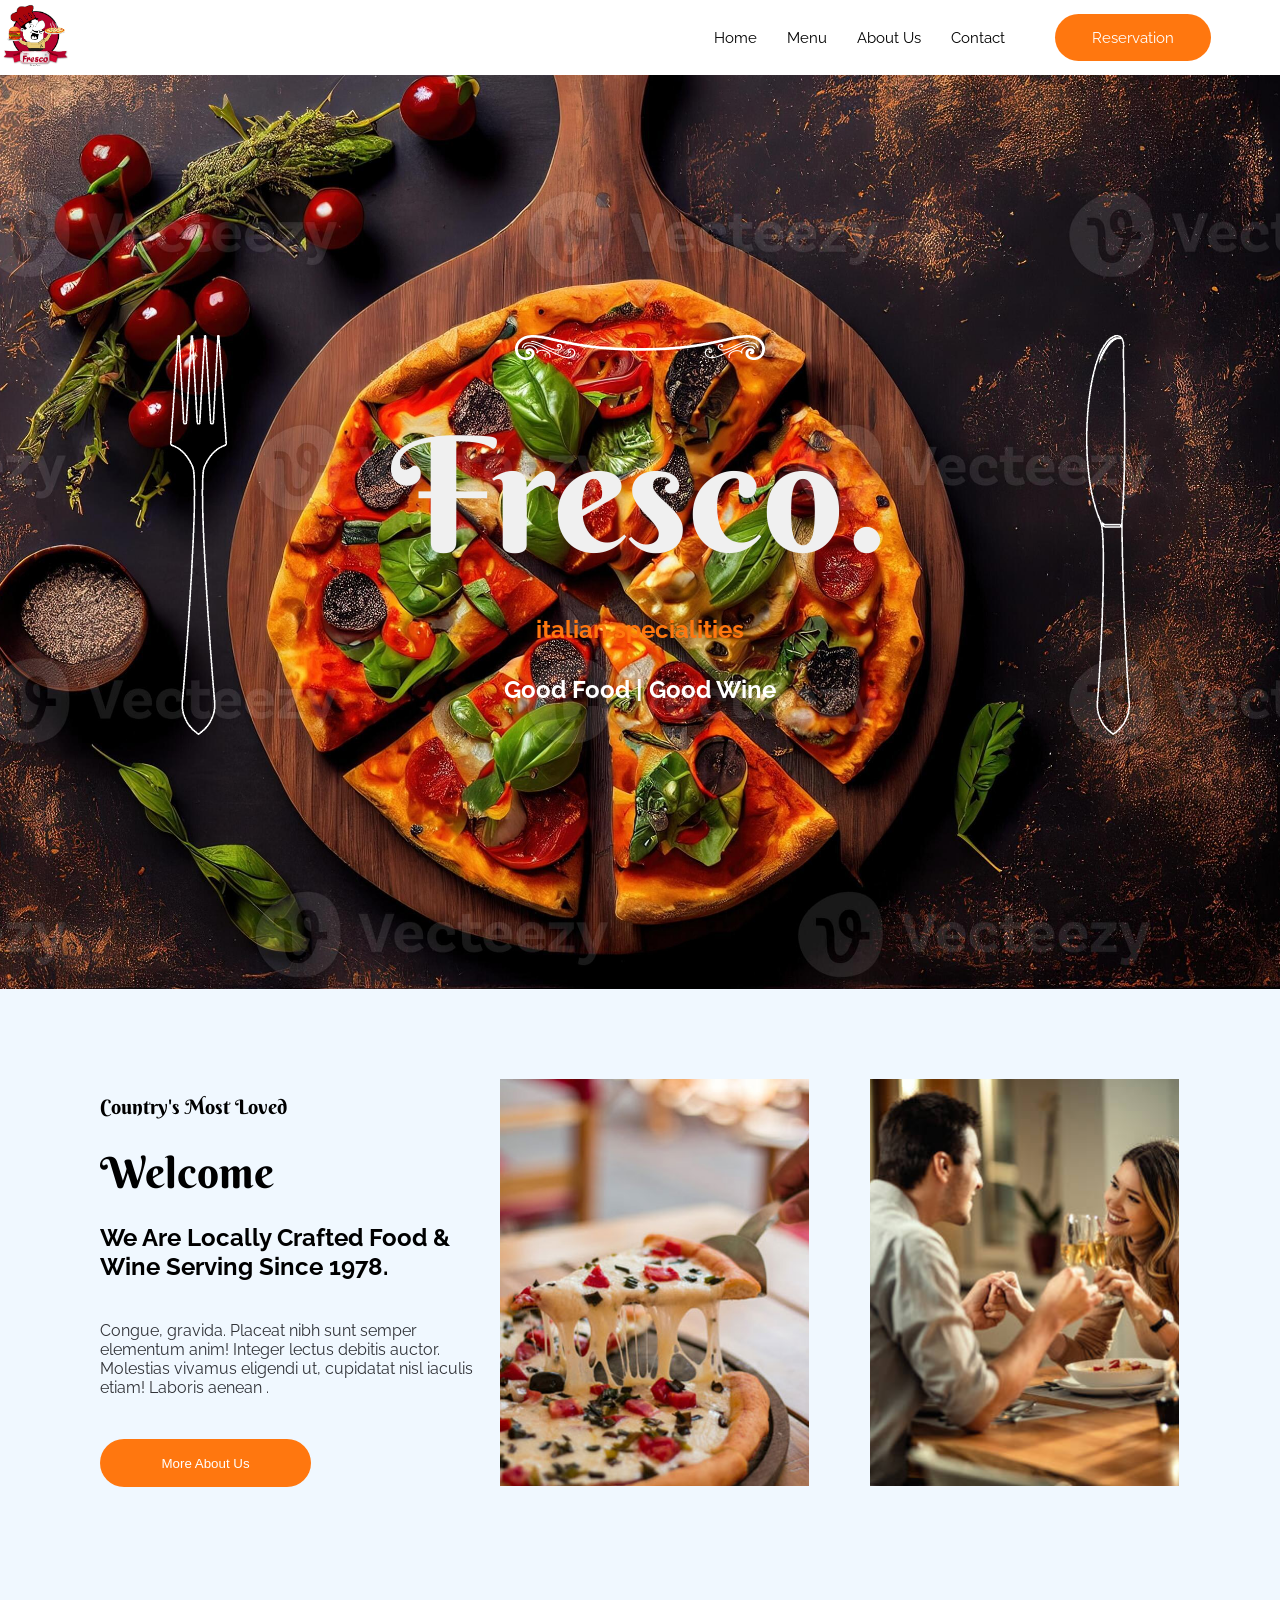
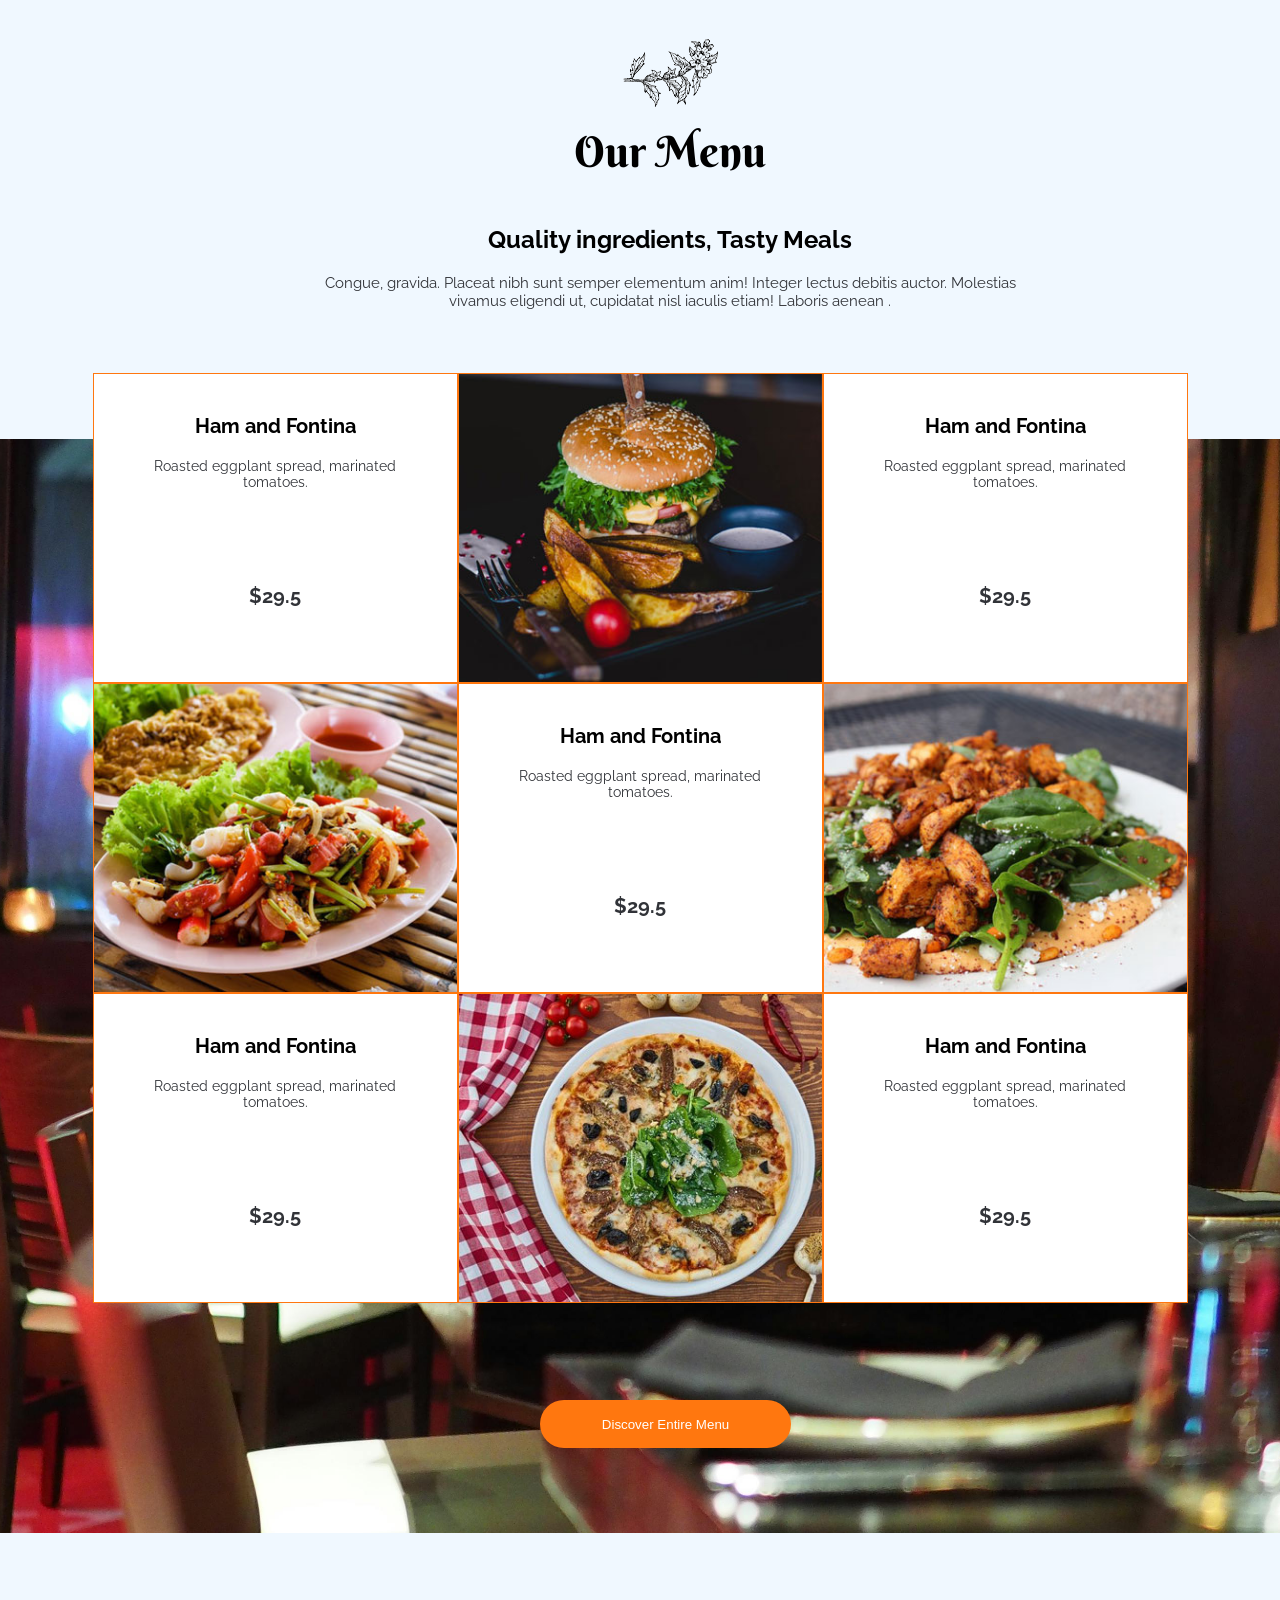
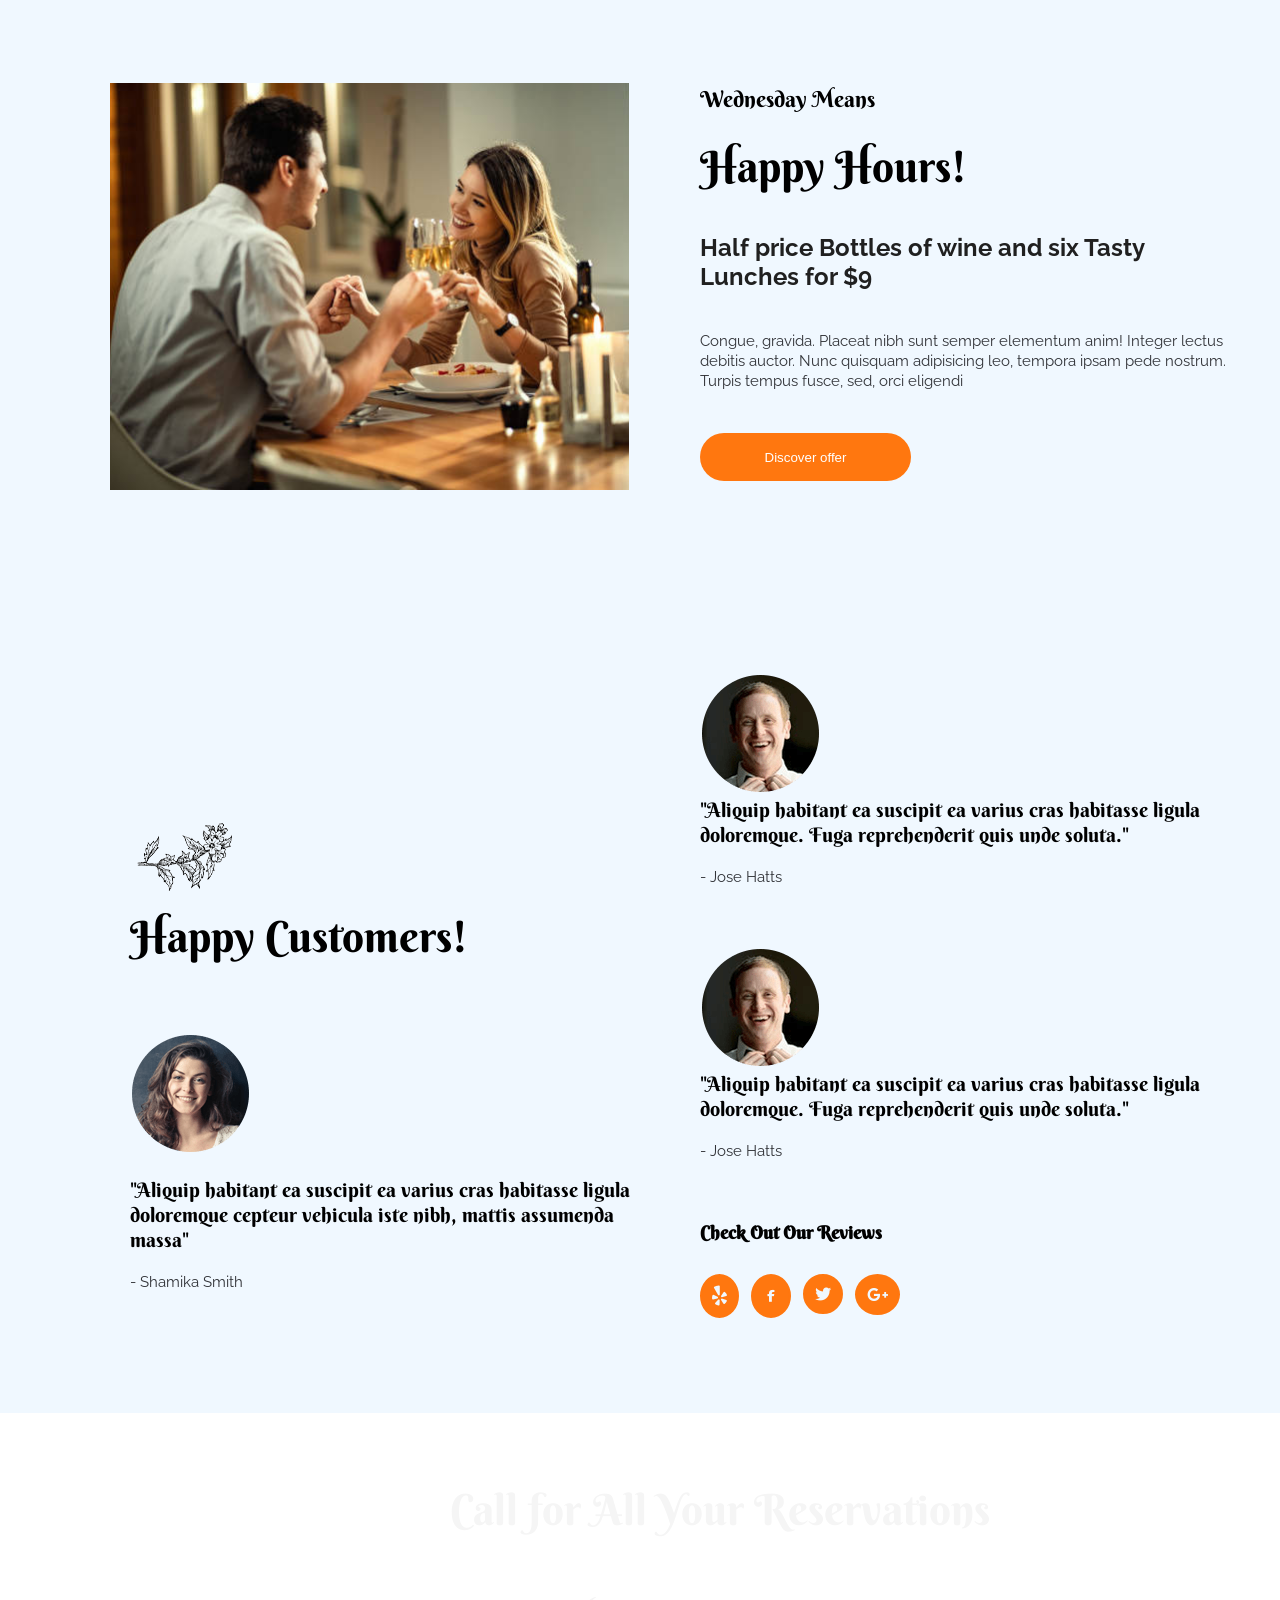
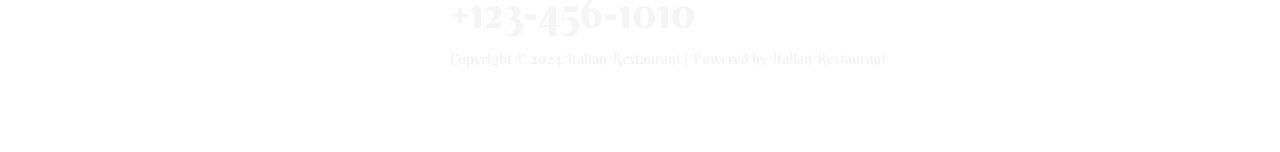
<file: index.html>
<!DOCTYPE html>
<html lang="en">
<head>
    <meta charset="UTF-8">
    <meta name="viewport" content="width=device-width, initial-scale=1.0">
    <title>Home - italian Restaurant</title>
    <link rel="icon" href="images/favcon.png">
    <link rel="stylesheet" href="project1.css">
    <link rel="preconnect" href="https://fonts.googleapis.com">
    <link rel="preconnect" href="https://fonts.gstatic.com" crossorigin>
    <link href="https://fonts.googleapis.com/css2?family=Berkshire+Swash&display=swap" rel="stylesheet">
    <link rel="preconnect" href="https://fonts.googleapis.com">
   <link href="https://fonts.googleapis.com/css2?family=Berkshire+Swash&family=Raleway:ital,wght@0,100..900;1,100..900&display=swap" rel="stylesheet">
   <link rel="stylesheet" href="https://cdnjs.cloudflare.com/ajax/libs/font-awesome/6.5.2/css/all.min.css" integrity="sha512-SnH5WK+bZxgPHs44uWIX+LLJAJ9/2PkPKZ5QiAj6Ta86w+fsb2TkcmfRyVX3pBnMFcV7oQPJkl9QevSCWr3W6A==" crossorigin="anonymous" referrerpolicy="no-referrer" />
</head>
<body class="body">
    <div class="header" >
        <div class="left-section">
            <div>
                <img class="logo-image" src="images/logo.png" alt="logo">
             </div>

        </div>

        <div class="right-section">
            <div class="links-container">
                <div>
                    <a class="Home" href="">Home</a>
                </div> 
                <div>
                    <a class="Menu"  href="">Menu</a>
                </div>
                <div>
                    <a class="About Us" href="">About Us</a>
                </div>
                <div>
                    <a class="Contact" href="">Contact</a>
                </div>
            </div>
            <div>
                <div class="button-container">
                    <a href="">
                        <button class="reservation">Reservation</button>
                    </a>
                </div>
            </div>
           
           

        </div>
       
       
        
    </div>

    <div class="on-picture">
        <div class="on-picture-left">
            <img src="images/fork.png" alt="fork">
        </div>
        <div class="on-picture-center-container">
            <div class="on-picture-center">
                <img src="images/frill-free-img.png" alt="">
            </div>
            <div class="fresco-heading-box">
                <h1 class="fresco-heading">Fresco.</h1>
            </div>
            <div class="italian-specialities-box">
                <h4 class="italian-heading"> italian specialities</h4>
            </div>
            <div>
                <div class="line-left">

                </div>
                <div class="Good-food-box">
                    <h4 class="good-food-heading">Good Food | Good Wine</h4> 
                </div>
                <div class="line-right">

                </div>
                
            </div>
        </div>
        <div class="on-picture-right">
            <img src="images/knife.png" alt="knife">
        </div>
    </div>

    <div class="about-us" >
        <div class="about-us-left">
            <div>
                <h5 class="about-us-h5" >Country's Most Loved</h5>
            </div>
            <div>
                <h2 class="about-us-h2">Welcome</h2>
            </div>
            <div>
                <h3 class="about-us-h3">We Are Locally Crafted Food & Wine Serving Since 1978.</h3>
                <p class="about-us-p">Congue, gravida. Placeat nibh sunt semper elementum anim! Integer lectus debitis auctor. Molestias vivamus eligendi ut, cupidatat nisl iaculis etiam! Laboris aenean .</p>
            </div>

            <div>
                <button class="about-us-button">More About Us </button>
            </div>
        </div>
        <div>
            <img class="pizza-slice" src="images/Pizza-slice.jpg" alt="Pizza-slice">
        </div>
        <div>
            <img class="eating-dinner" src="images/eating.jpg" alt="Two people eating dinner">
            

        </div>
    </div>
    <div class="menu">
        <div></div>
        <div class="menu-center">
            <div>
                <img class="menu-parcelli" src="images/parcelli.png" alt="parcelli">
                
            </div>
            <div>
                <h5 class="our-menu-h5">Our Menu</h5>
            </div>
            <div>
                <div>
                    <h3 class="quality-ingredients-h3">Quality ingredients, Tasty Meals</h3>
                </div>
                <div>
                    <p class="menu-p">
                        Congue, gravida. Placeat nibh sunt semper elementum anim! Integer lectus debitis auctor. Molestias vivamus eligendi ut, cupidatat nisl iaculis etiam! Laboris aenean .
                    </p>
                </div>
            </div>
           
        </div>
        <div></div>
    </div>

    <div>
        <img style="height:1300px;
                    width: 1400px;
                    z-index: 1000;
                    object-fit: cover;" src="images/center-background.jpg" alt="">
    </div>

    <div class="menu-prices">
        <div class="ham-container">
            <div>
                <h3>
                    Ham and Fontina
                </h3>
                <p>
                    Roasted eggplant spread, marinated <br>tomatoes.
                </p>
            </div>
            <div>

            </div>
            <div>
                <h4>$29.5</h4>
            </div>
            <div>

            </div>
            
        </div>
        
        <div>
            <img src="images/Menu-item-1.jpg" alt="">
        
        </div>
        
        <div class="ham-container">
            <div>
                <h3>
                    Ham and Fontina
                </h3>
                <p>
                    Roasted eggplant spread, marinated <br>tomatoes.
                </p>
            </div>
            <div>

            </div>
            <div>
                <h4>$29.5</h4>
            </div>
            <div>

            </div>

            
        </div>
        
        <div>
            <img src="images/Menu-item-2.jpg" alt="">
        
        </div>
        
        <div class="ham-container">
            <div>
                <h3>
                    Ham and Fontina
                </h3>
                <p>
                    Roasted eggplant spread, marinated <br>tomatoes.
                </p>
            </div>
            <div>

            </div>
            <div>
                <h4>$29.5</h4>
            </div>
            <div>

            </div>


           
        </div>
        
        <div>
            <img src="images/Menu-item-3.jpg" alt="">
       
        </div>
       
        <div class="ham-container">
            <div>
                <h3>
                    Ham and Fontina
                </h3>
                <p>
                    Roasted eggplant spread, marinated <br>tomatoes.
                </p>
            </div>
            <div>

            </div>
            <div>
                <h4>$29.5</h4>
            </div>
            <div>

            </div>



            
        </div>
        
        <div>
            <img src="images/Menu-item-4.jpg" alt="">
        
        </div>
        
        <div class="ham-container">
            <div>
                <h3>
                    Ham and Fontina
                </h3>
                <p>
                    Roasted eggplant spread, marinated <br>tomatoes.
                </p>
            </div>
            <div>

            </div>
            <div>
                <h4>$29.5</h4>
            </div>
            <div>

            </div>
            
        </div>
    </div>

    <div  class="menu-prices-button-container">
        <a href="">
            <button class="menu-prices-button">
                Discover Entire Menu
            </button>
        </a>
    </div>

    <div class="offers">
        <div>
            <img class="left-section-offer" src="images/eating.jpg" alt="">
        </div>
        <div class="right-section-offer">
            <div>
                <h4 class="offer-h4">Wednesday Means</h4>
            </div>
            <div>
                <h2 class="offer-h2">Happy Hours!</h2>
            </div>
            <div>
                <h3 class="offer-h3">Half price Bottles of wine and six Tasty Lunches for $9</h3>
                <p class="offer-p">Congue, gravida. Placeat nibh sunt semper elementum anim! Integer lectus debitis auctor. Nunc quisquam adipisicing leo, tempora ipsam pede nostrum. Turpis tempus fusce, sed, orci eligendi</p>
            </div>
            <div>
                <a href="">
                    <button class="offer-button">Discover offer</button>
                </a>
                
            </div>
        </div>
    </div>

    <div class="clients-reviews">
        <div class="left-section-clients-reviews">
            <div>
                <img style="margin-bottom: 15px;" src="images/parcelli.png" alt="">
                <h2 class="h2-review">Happy Customers!</h2>
            </div>
            <div>
                <div><img style="margin-bottom: 20px;" src="images/review-left.png" alt=""></div>
                <div>
                    <h5 class="h5-review">"Aliquip habitant ea suscipit ea varius cras habitasse ligula doloremque cepteur vehicula iste nibh, mattis assumenda massa"
                    </h5>
                    <p class="p-review">
                        - Shamika Smith 
                    </p>
                </div>
                

            </div>
        </div>
        <div class="right-section-clients-reviews">
            <div>
                <img src="images/review1-right.png" alt="">
                <div>
                    <h5 class="h5-right-review">"Aliquip habitant ea suscipit ea varius cras habitasse ligula doloremque. Fuga reprehenderit quis unde soluta."</h5>
                    <p class="p-right-review">- Jose Hatts</p>
                </div>
            </div>
            <div class="second-review-picture">
                <img src="images/review1-right.png" alt="">
                <div>
                    <h5 class="h5-right-review">"Aliquip habitant ea suscipit ea varius cras habitasse ligula doloremque. Fuga reprehenderit quis unde soluta."</h5>
                    <p class="p-right-review">- Jose Hatts</p>
                </div>
            </div>
            <div class="h5-below-2ndpicture">
                <h5>Check Out Our Reviews</h5>
            </div>
            <div class="reviews-icons">
                <div><a href=""><i class="fa-brands fa-yelp"></i></a></div>
                <div><a href=""><i class="fa-brands fa-facebook-f"></i></a></div>
                <div><a href=""><i class="fa-brands fa-twitter"></i></a></div>
                <div><i class="fa-brands fa-google-plus-g"></i></div>
            </div>
        </div>
    </div>

    <div class="footer">
        <div class="in-footer">
            <div>
                <h2>Call for All Your Reservations</h2>
            </div>
            <div>
                <h2>+123-456-1010</h2>
            </div>
            <div>
                <p>Copyright © 2024 Italian Restaurant | Powered by Italian Restaurant</p>
            </div>
        </div>
       
    </div>






  







  

    


    
</body>
</html>
</file>
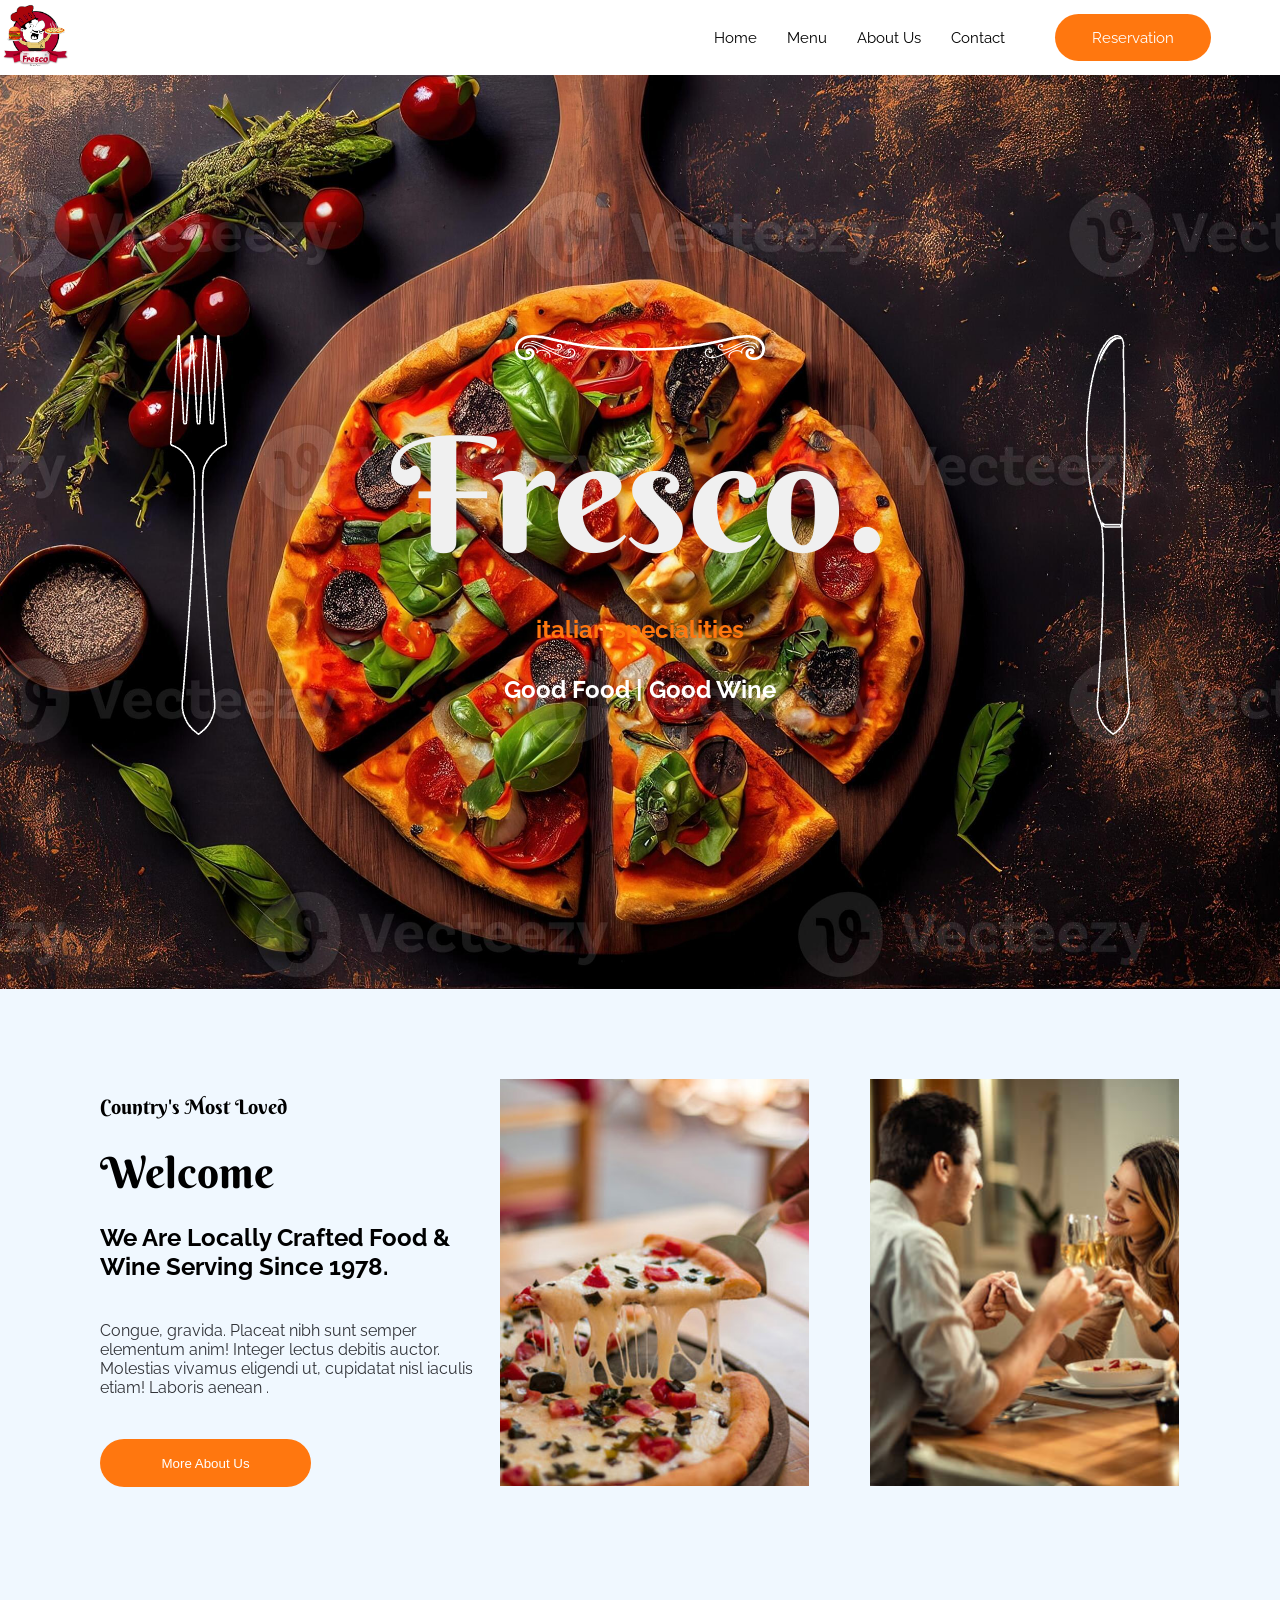
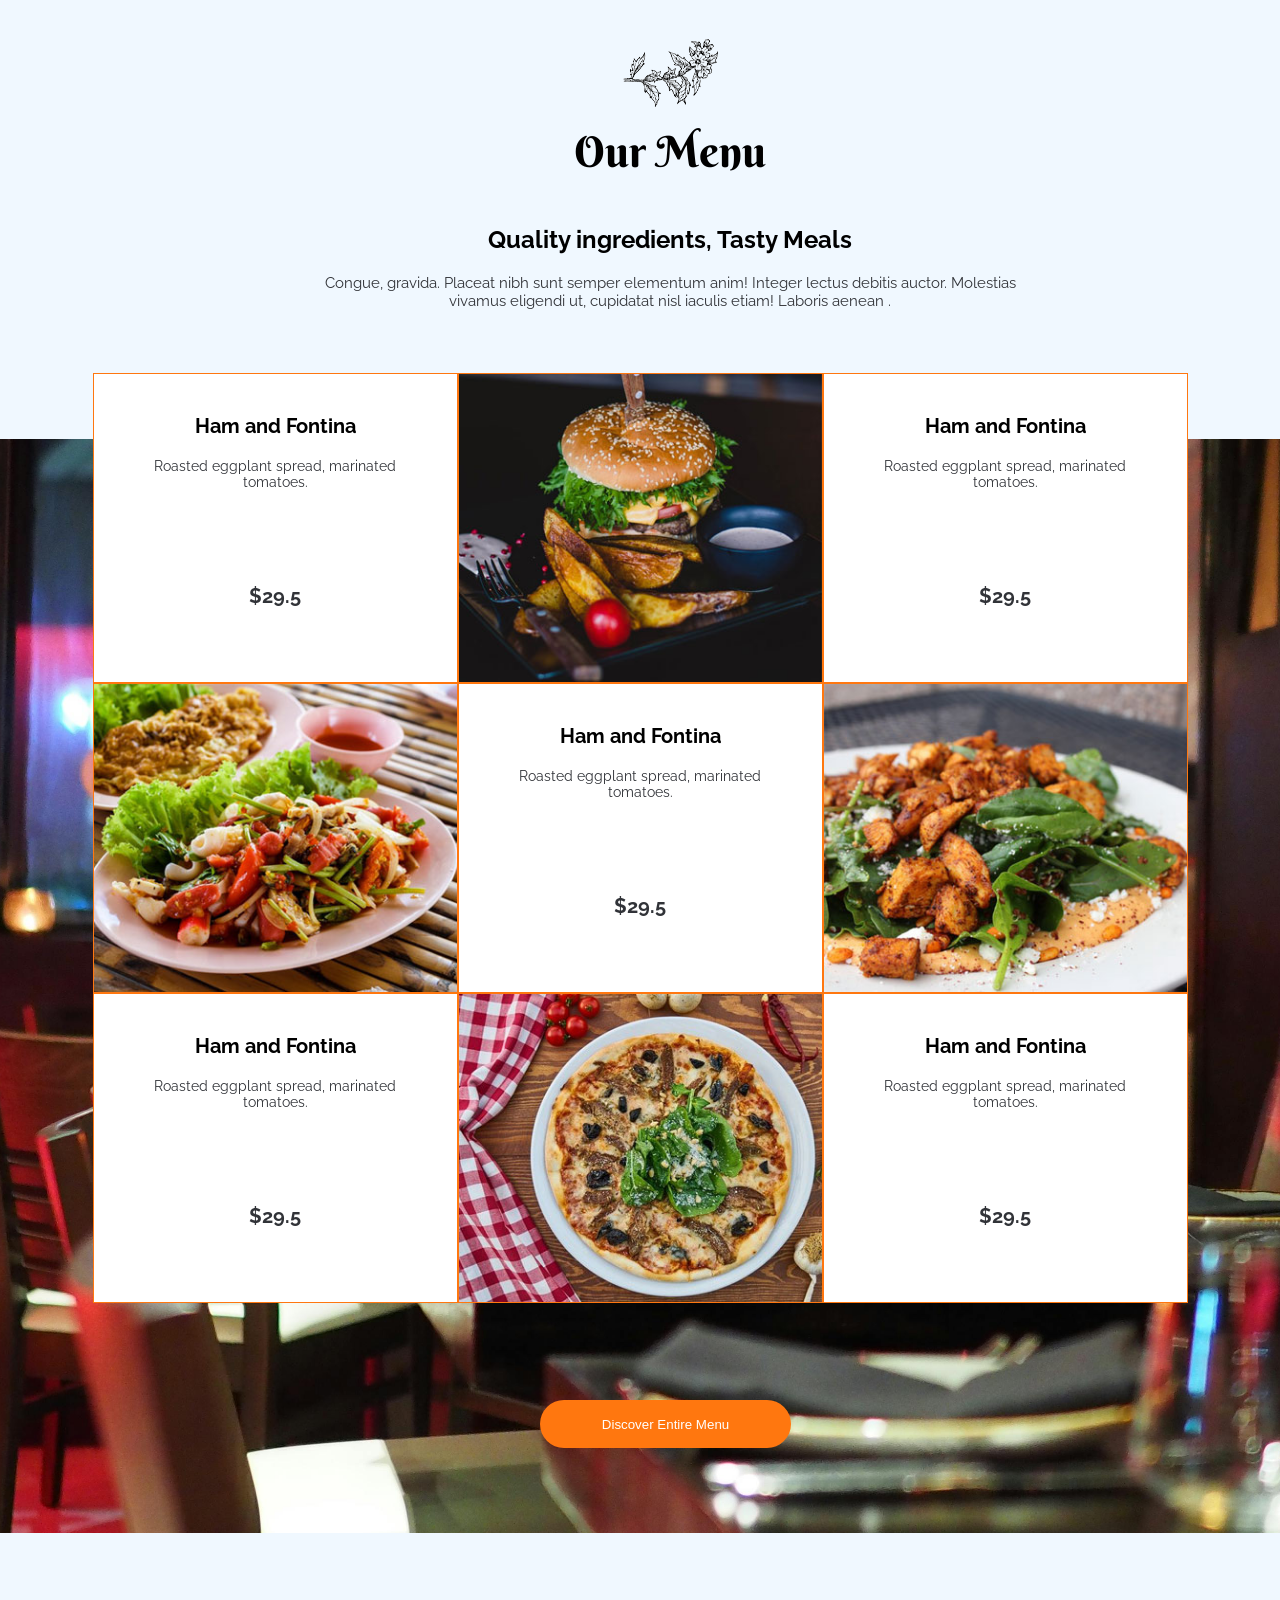
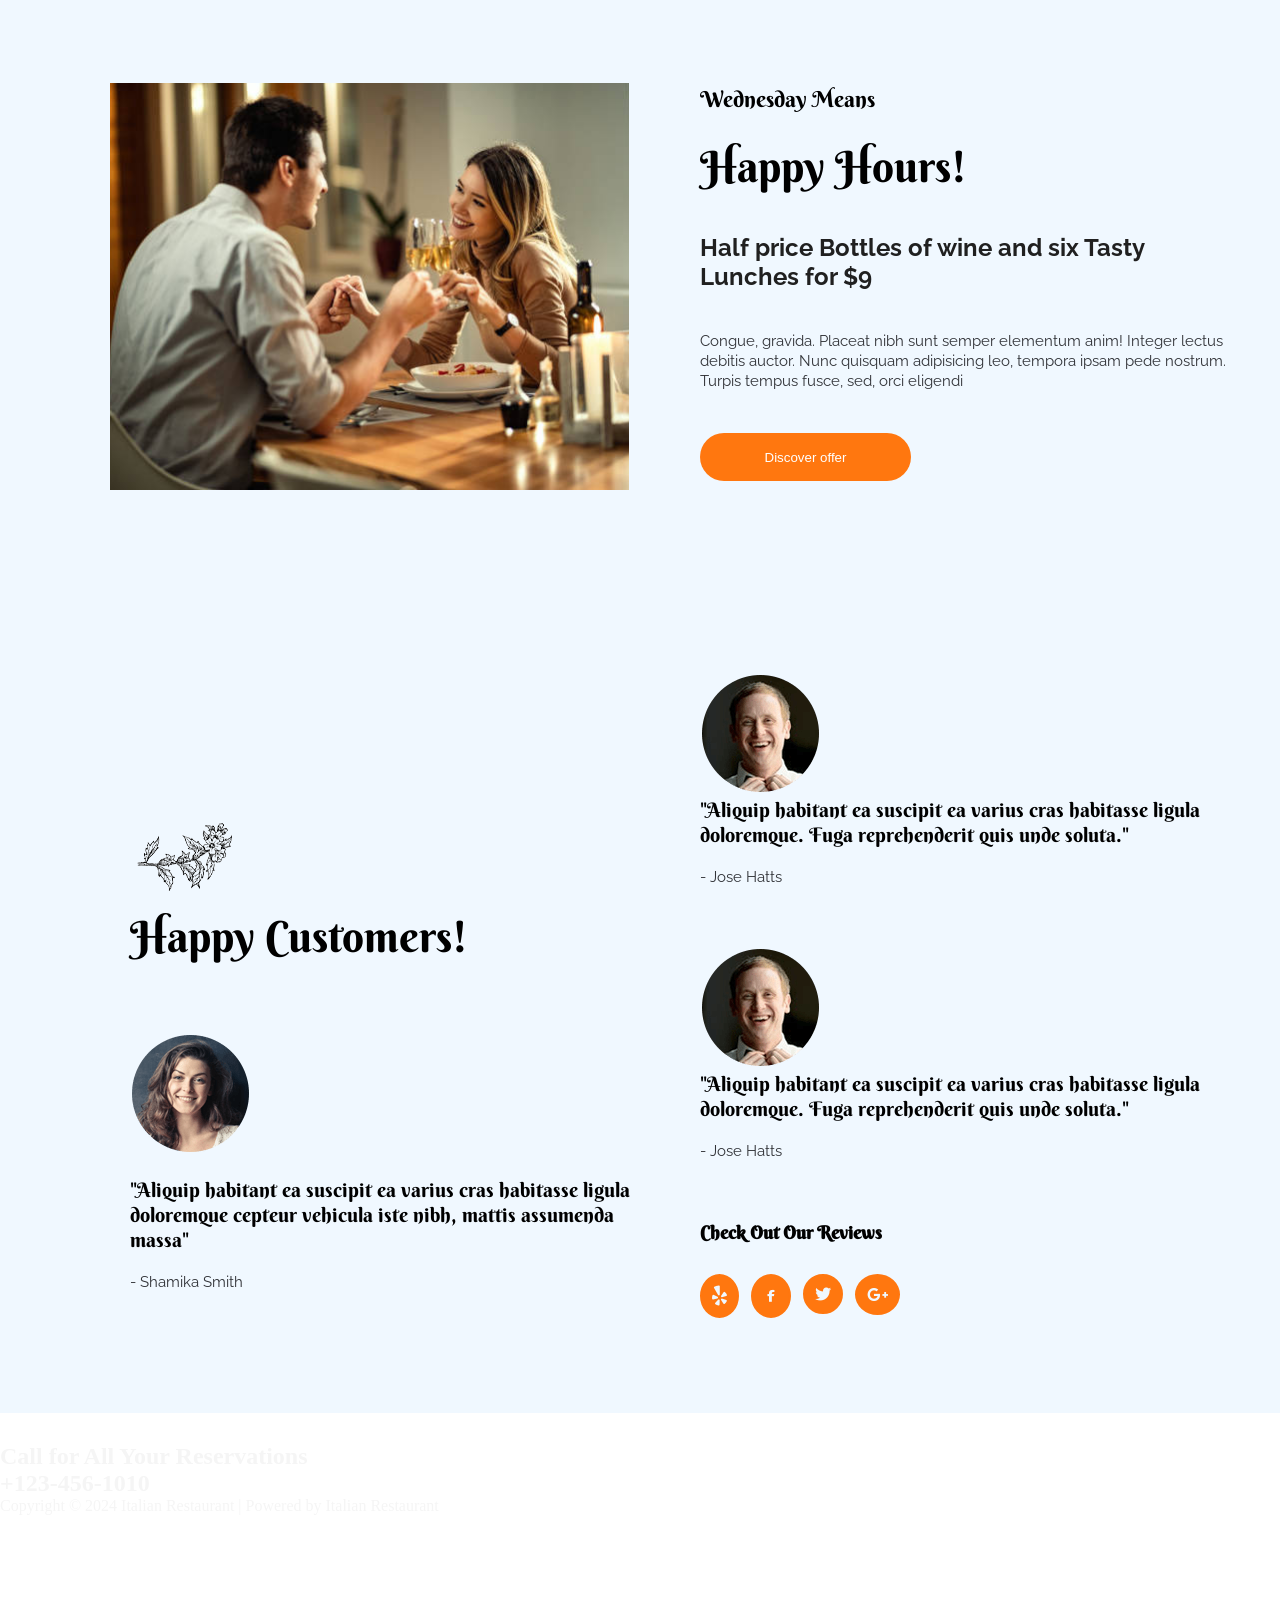
<file: project1.html>
<!DOCTYPE html>
<html lang="en">
<head>
    <meta charset="UTF-8">
    <meta name="viewport" content="width=device-width, initial-scale=1.0">
    <title>Home - italian Restaurant</title>
    <link rel="icon" href="images/favcon.png">
    <link rel="stylesheet" href="project1.css">
    <link rel="preconnect" href="https://fonts.googleapis.com">
    <link rel="preconnect" href="https://fonts.gstatic.com" crossorigin>
    <link href="https://fonts.googleapis.com/css2?family=Berkshire+Swash&display=swap" rel="stylesheet">
    <link rel="preconnect" href="https://fonts.googleapis.com">
   <link href="https://fonts.googleapis.com/css2?family=Berkshire+Swash&family=Raleway:ital,wght@0,100..900;1,100..900&display=swap" rel="stylesheet">
   <link rel="stylesheet" href="https://cdnjs.cloudflare.com/ajax/libs/font-awesome/6.5.2/css/all.min.css" integrity="sha512-SnH5WK+bZxgPHs44uWIX+LLJAJ9/2PkPKZ5QiAj6Ta86w+fsb2TkcmfRyVX3pBnMFcV7oQPJkl9QevSCWr3W6A==" crossorigin="anonymous" referrerpolicy="no-referrer" />
</head>
<body class="body">
    <div class="header" >
        <div class="left-section">
            <div>
                <img class="logo-image" src="images/logo.png" alt="logo">
             </div>

        </div>

        <div class="right-section">
            <div class="links-container">
                <div>
                    <a class="Home" href="">Home</a>
                </div> 
                <div>
                    <a class="Menu"  href="">Menu</a>
                </div>
                <div>
                    <a class="About Us" href="">About Us</a>
                </div>
                <div>
                    <a class="Contact" href="">Contact</a>
                </div>
            </div>
            <div>
                <div class="button-container">
                    <a href="">
                        <button class="reservation">Reservation</button>
                    </a>
                </div>
            </div>
           
           

        </div>
       
       
        
    </div>

    <div class="on-picture">
        <div class="on-picture-left">
            <img src="images/fork.png" alt="fork">
        </div>
        <div class="on-picture-center-container">
            <div class="on-picture-center">
                <img src="images/frill-free-img.png" alt="">
            </div>
            <div class="fresco-heading-box">
                <h1 class="fresco-heading">Fresco.</h1>
            </div>
            <div class="italian-specialities-box">
                <h4 class="italian-heading"> italian specialities</h4>
            </div>
            <div>
                <div class="line-left">

                </div>
                <div class="Good-food-box">
                    <h4 class="good-food-heading">Good Food | Good Wine</h4> 
                </div>
                <div class="line-right">

                </div>
                
            </div>
        </div>
        <div class="on-picture-right">
            <img src="images/knife.png" alt="knife">
        </div>
    </div>

    <div class="about-us" >
        <div class="about-us-left">
            <div>
                <h5 class="about-us-h5" >Country's Most Loved</h5>
            </div>
            <div>
                <h2 class="about-us-h2">Welcome</h2>
            </div>
            <div>
                <h3 class="about-us-h3">We Are Locally Crafted Food & Wine Serving Since 1978.</h3>
                <p class="about-us-p">Congue, gravida. Placeat nibh sunt semper elementum anim! Integer lectus debitis auctor. Molestias vivamus eligendi ut, cupidatat nisl iaculis etiam! Laboris aenean .</p>
            </div>

            <div>
                <button class="about-us-button">More About Us </button>
            </div>
        </div>
        <div>
            <img class="pizza-slice" src="images/Pizza-slice.jpg" alt="Pizza-slice">
        </div>
        <div>
            <img class="eating-dinner" src="images/eating.jpg" alt="Two people eating dinner">
            

        </div>
    </div>
    <div class="menu">
        <div></div>
        <div class="menu-center">
            <div>
                <img class="menu-parcelli" src="images/parcelli.png" alt="parcelli">
                
            </div>
            <div>
                <h5 class="our-menu-h5">Our Menu</h5>
            </div>
            <div>
                <div>
                    <h3 class="quality-ingredients-h3">Quality ingredients, Tasty Meals</h3>
                </div>
                <div>
                    <p class="menu-p">
                        Congue, gravida. Placeat nibh sunt semper elementum anim! Integer lectus debitis auctor. Molestias vivamus eligendi ut, cupidatat nisl iaculis etiam! Laboris aenean .
                    </p>
                </div>
            </div>
           
        </div>
        <div></div>
    </div>

    <div>
        <img style="height:1300px;
                    width: 1400px;
                    z-index: 1000;
                    object-fit: cover;" src="images/center-background.jpg" alt="">
    </div>

    <div class="menu-prices">
        <div class="ham-container">
            <div>
                <h3>
                    Ham and Fontina
                </h3>
                <p>
                    Roasted eggplant spread, marinated <br>tomatoes.
                </p>
            </div>
            <div>

            </div>
            <div>
                <h4>$29.5</h4>
            </div>
            <div>

            </div>
            
        </div>
        
        <div>
            <img src="images/Menu-item-1.jpg" alt="">
        
        </div>
        
        <div class="ham-container">
            <div>
                <h3>
                    Ham and Fontina
                </h3>
                <p>
                    Roasted eggplant spread, marinated <br>tomatoes.
                </p>
            </div>
            <div>

            </div>
            <div>
                <h4>$29.5</h4>
            </div>
            <div>

            </div>

            
        </div>
        
        <div>
            <img src="images/Menu-item-2.jpg" alt="">
        
        </div>
        
        <div class="ham-container">
            <div>
                <h3>
                    Ham and Fontina
                </h3>
                <p>
                    Roasted eggplant spread, marinated <br>tomatoes.
                </p>
            </div>
            <div>

            </div>
            <div>
                <h4>$29.5</h4>
            </div>
            <div>

            </div>


           
        </div>
        
        <div>
            <img src="images/Menu-item-3.jpg" alt="">
       
        </div>
       
        <div class="ham-container">
            <div>
                <h3>
                    Ham and Fontina
                </h3>
                <p>
                    Roasted eggplant spread, marinated <br>tomatoes.
                </p>
            </div>
            <div>

            </div>
            <div>
                <h4>$29.5</h4>
            </div>
            <div>

            </div>



            
        </div>
        
        <div>
            <img src="images/Menu-item-4.jpg" alt="">
        
        </div>
        
        <div class="ham-container">
            <div>
                <h3>
                    Ham and Fontina
                </h3>
                <p>
                    Roasted eggplant spread, marinated <br>tomatoes.
                </p>
            </div>
            <div>

            </div>
            <div>
                <h4>$29.5</h4>
            </div>
            <div>

            </div>
            
        </div>
    </div>

    <div  class="menu-prices-button-container">
        <a href="">
            <button class="menu-prices-button">
                Discover Entire Menu
            </button>
        </a>
    </div>

    <div class="offers">
        <div>
            <img class="left-section-offer" src="images/eating.jpg" alt="">
        </div>
        <div class="right-section-offer">
            <div>
                <h4 class="offer-h4">Wednesday Means</h4>
            </div>
            <div>
                <h2 class="offer-h2">Happy Hours!</h2>
            </div>
            <div>
                <h3 class="offer-h3">Half price Bottles of wine and six Tasty Lunches for $9</h3>
                <p class="offer-p">Congue, gravida. Placeat nibh sunt semper elementum anim! Integer lectus debitis auctor. Nunc quisquam adipisicing leo, tempora ipsam pede nostrum. Turpis tempus fusce, sed, orci eligendi</p>
            </div>
            <div>
                <a href="">
                    <button class="offer-button">Discover offer</button>
                </a>
                
            </div>
        </div>
    </div>

    <div class="clients-reviews">
        <div class="left-section-clients-reviews">
            <div>
                <img style="margin-bottom: 15px;" src="images/parcelli.png" alt="">
                <h2 class="h2-review">Happy Customers!</h2>
            </div>
            <div>
                <div><img style="margin-bottom: 20px;" src="images/review-left.png" alt=""></div>
                <div>
                    <h5 class="h5-review">"Aliquip habitant ea suscipit ea varius cras habitasse ligula doloremque cepteur vehicula iste nibh, mattis assumenda massa"
                    </h5>
                    <p class="p-review">
                        - Shamika Smith 
                    </p>
                </div>
                

            </div>
        </div>
        <div class="right-section-clients-reviews">
            <div>
                <img src="images/review1-right.png" alt="">
                <div>
                    <h5 class="h5-right-review">"Aliquip habitant ea suscipit ea varius cras habitasse ligula doloremque. Fuga reprehenderit quis unde soluta."</h5>
                    <p class="p-right-review">- Jose Hatts</p>
                </div>
            </div>
            <div class="second-review-picture">
                <img src="images/review1-right.png" alt="">
                <div>
                    <h5 class="h5-right-review">"Aliquip habitant ea suscipit ea varius cras habitasse ligula doloremque. Fuga reprehenderit quis unde soluta."</h5>
                    <p class="p-right-review">- Jose Hatts</p>
                </div>
            </div>
            <div class="h5-below-2ndpicture">
                <h5>Check Out Our Reviews</h5>
            </div>
            <div class="reviews-icons">
                <div><a href=""><i class="fa-brands fa-yelp"></i></a></div>
                <div><a href=""><i class="fa-brands fa-facebook-f"></i></a></div>
                <div><a href=""><i class="fa-brands fa-twitter"></i></a></div>
                <div><i class="fa-brands fa-google-plus-g"></i></div>
            </div>
        </div>
    </div>

    <div class="footer">
        <div>
            <h2>Call for All Your Reservations</h2>
        </div>
        <div>
            <h2>+123-456-1010</h2>
        </div>
        <div>
            <p>Copyright © 2024 Italian Restaurant | Powered by Italian Restaurant</p>
        </div>
    </div>






  

    


    
</body>
</html>
</file>
<file: project1.css>
body{
    margin: 0;
    padding-bottom: 0;
    width: auto;
}


.body{
    background-image:url(images/pizza.jpg);
    background-repeat: no-repeat no-repeat;
    background-position: top,center;
    background-size:1500px;
    background-attachment: fixed;
    left: 0 ;
    right: 0 ;
   
    
    
  
}

.header{
    background-color: white;
    height: 75px;
    width: auto;
    display: flex;
    flex-direction: row;
    align-items: center;
    justify-content: space-between;
    position: relative;
    left: 0;
    right: 0;
}

.header a{
    text-decoration: none;
    color: hsl(0, 0%, 0%);
    font-size: 15px;
    font-family: "Raleway", sans-serif;
    font-optical-sizing: auto;
    font-family: "Raleway", sans-serif;
    font-optical-sizing: auto;
    font-weight: 400;
    font-style: normal;
    
    
    
   
}

.header a:hover{
    color: orangered;
} 

.left-section{
    display: flex ;
    flex-direction: row;
    width: 200px;
    margin-right: 400px;

}

.logo-image{
    
    height: 70px;
    scale: 1;
}

.right-section{
     display: flex;
     flex-direction: row;
     margin-right: 25px;
     justify-content: end;
     flex: 1;
}


.links-container{
    display: flex;
    flex-direction: row;
    justify-content: end;
    align-items: center;
    flex: 1;
    margin-right: 20px;
}

.links-container div{
    margin-right: 30px;
}

.button-container{
    width:200px;
    justify-content: end;
    align-items:center;

}

.reservation{
    background-color: #ff770f;
    color: white;
    height: 47px;
    width: 156px;
    border: none;
    border-radius: 23.5px;
    font-family: "Raleway", sans-serif;
    font-optical-sizing: auto;
    font-weight: 400;
    font-style: normal;
    font-size: 15px;
    padding: 10px;
    transition: 0.3s;

}

.reservation:hover{
    background-color:hsl(26, 98%, 47%);
}

.on-picture{
    display: grid;
    grid-template-columns: 200px 1fr 200px;
    margin-top: 260px;
    
}

.on-picture-left{
    margin-left: 170px;

}

.on-picture-center-container{
    display: grid;
    grid-template-rows: 40px 200px 40px 40px;
    text-align: center;
    justify-content: center;
    row-gap: 20px;
    margin-left: 30px;
    margin-right: 30px;
}

.on-picture-center{
   height: 40px;
   width: 600px;
  
  

}

.fresco-heading{
    font-size: 160px;
    margin: 0;
    color: rgb(240, 240, 240);
    font-family: "Berkshire Swash", serif;
    font-weight: 400;
    font-style: normal;
    
      
}

.italian-heading{
    color: #ff770f;
    font-size: 24px;
    margin: 0;
    font-family: "Raleway", sans-serif;
    font-optical-sizing: auto;
    font-weight: bold;
    font-style: normal;

}

.good-food-heading{
    margin: 0;
    font-size: 24px;
    color: white;
    font-family: "Raleway", sans-serif;
    font-optical-sizing: auto;
    font-weight: bold;
    font-style: normal;
}

.about-us{
    position: relative;
    background-color: aliceblue;
    left: 0;
    right: 0;
    top: 250px;
    height: 700px;
   
}

.about-us-left{
    display: grid;
    grid-template-rows: 40px 60px 178px 70px;
    row-gap: 20px;
    width: 400px;
    position: absolute;
    top: 90px;
    align-items: end;
    left: 100px;

    
    
}

.about-us-left div{
    width: 400px;
}

.about-us-h5{
    font-family: "Berkshire Swash", serif;
    font-weight: 400;
    font-style: normal;
    font-size: 20px;
    margin: 0;
    
}

.about-us-h2{
    font-family: "Berkshire Swash", serif;
    font-weight: 400;
    font-style: normal;
    font-size: 43px;
    margin: 0;
    
    
}

.about-us-h3{
    margin: 0;
    font-size: 24px;
    font-family: "Raleway", sans-serif;
    font-optical-sizing: auto;
    font-weight: medium;
    font-style: normal;
    margin-bottom: 40px;
}

.about-us-p{
    margin: 0;
    font-family: "Raleway", sans-serif;
    font-optical-sizing: auto;
    font-weight: normal;
    font-style: normal;
    color: #313338;
}

.about-us-button{
    background-color: #ff770f;
    height: 48px;
    border: none;
    color: white;
    width: 211px;
    text-align: center;
    border-radius: 24px;


}

.pizza-slice{
    height: 407px;
    width: 309px;
    left:500px;
    margin-left: 40px;
    position: absolute;
    margin: 0;
    top: 90px;
    
}

.eating-dinner{
    width: 309px;
    height: 407px;
    object-fit: cover;
    position: absolute;
    left: 870px;
    top: 90px;
    
}

.menu{
    position: relative;
    background-color: aliceblue;
    left: 0;
    right: 0;
    top: 200px;
    height: 400px;
    display: grid;
    grid-template-columns: 300px 1fr 400px;
    
}

.menu-center{
    display: grid;
    width: 740px;
    grid-template-rows: 86px 100px 160px;
    text-align: center;
    
    
   
    
}

.menu-parcelli{
  justify-content: center;
}

.our-menu-h5{
    font-family: "Berkshire Swash", serif;
    font-weight: 400;
    font-style: normal;
    font-size: 43px;
    margin: 0;
    
}

.quality-ingredients-h3{
    margin: 0;
    font-family: "Raleway", sans-serif;
    font-optical-sizing: auto;
    font-weight: bold;
    font-style: normal;
    color: black;
    font-size: 24px;
    margin-bottom: 20px;
   
}

.menu-p{
    margin: 0;
    font-family: "Raleway", sans-serif;
    font-optical-sizing: auto;
    font-weight: normal;
    font-style: normal;
    color: #313338;
    font-size: 15px;
   
}

.menu-prices{
    position: relative;
    display: grid;
    grid-template-rows: 310px 310px 310px;
    grid-template-columns: 365px 365px 365px;
    justify-content: center;
    margin-top: -1270px;
    top: 100px;
    
    

}

.menu-prices h3{
    font-family: "Raleway", sans-serif;
    font-size: 20px; 
    margin: 0;
    margin-bottom: 20px;
}

.menu-prices p{
    font-family: "Raleway", sans-serif;
    font-size: 14px;
    color: #313338; 
    margin: 0;
}

.menu-prices h4{
    font-family: "Raleway", sans-serif;
    font-size: 20px; 
    margin: 0;
    margin-bottom: 25px;
    color: #313338;
}

.menu-prices img{
    width: 363px;
    height: 308px;
    border: 1px solid #ff770f;
}


.ham-container{
    display: grid;
    grid-template-rows: 100px 30px 30px 10px;
    border: 1px solid #ff770f;
    row-gap: 20px;
    text-align: center;
    padding-top: 40px;
    padding-bottom: 40px;
    background-color: white;
    
    
}

.menu-prices-button-container{
    position: absolute;
    left: 540px;
    top: 3000px;
   
}

.menu-prices-button{
    background-color: #ff770f;
    height: 48px;
    border: none;
    color: white;
    width: 251px;
    text-align: center;
    border-radius: 24px;
    
}

.offers{
    position: relative;
    background-color: aliceblue;
    left: 0;
    right: 0;
    height: 700px;
    top: 330px;
}

.left-section-offer{
    width: 519px;
    height: 407px;
    object-fit: cover;
    position: absolute;
    top: 150px;
    left: 110px;

}

.right-section-offer{
    display: grid;
    grid-template-rows: 30px 60px 178px 70px;
    row-gap: 20px;
    width: 530px;
    position: absolute;
    top: 90px;
    align-items: end;
    left: 700px;
    top: 150px;

}

.right-section-0ffer ,h2, h3, h4, p{
    margin: 0;
}

.offer-h4{
    font-family: "Berkshire Swash", serif;
    font-weight: 400;
    font-style: normal;
    font-size: 22px;
    margin: 0;
}

.offer-h2{
    font-family: "Berkshire Swash", serif;
    font-weight: 400;
    font-style: normal;
    font-size: 43px;
    margin: 0;
}

.offer-h3{
    margin: 0;
    font-size: 24px;
    font-family: "Raleway", sans-serif;
    font-optical-sizing: auto;
    font-weight: medium;
    font-style: normal;
    margin-bottom: 40px;
    color: #202020;
}

.offer-p{
    margin: 0;
    font-family: "Raleway", sans-serif;
    font-optical-sizing: auto;
    font-weight: normal;
    font-style: normal;
    color: #313338;
    font-size: 15px;
    line-height: 20px;
}

.offer-button{
    background-color: #ff770f;
    height: 48px;
    border: none;
    color: white;
    width: 211px;
    text-align: center;
    border-radius: 24px;
   
}

.clients-reviews{
    position:relative;
    background-color: aliceblue;
    left: 0;
    right: 0;
    height: 860px;
    top: 250px;

}

.left-section-clients-reviews{
    position: absolute;
    display: grid;
    grid-template-rows: 190px 300px;
    top: 270px;
    row-gap: 20px;
    left: 130px;
    width: 500px;
   

}

.h2-review{
    font-family: "Berkshire Swash", serif;
    font-weight: 400;
    font-style: normal;
    font-size: 43px;
    margin: 0;
  
    padding-bottom: 30px;
}

.h5-review{
    font-family: "Berkshire Swash", serif;
    font-weight: 400;
    font-style: normal;
    font-size: 20px;
    margin: 0;
    width: 500px;
    margin-bottom:20px ;
}

.p-review{
    margin: 0;
    font-family: "Raleway", sans-serif;
    font-optical-sizing: auto;
    font-weight: normal;
    font-style: normal;
    color: #313338;
    font-size: 15px;
    line-height: 20px;
}

.right-section-clients-reviews{
    width: 500px;
    height: 650px;
    position: absolute;
    left: 700px;
    top: 120px;
    grid-template-rows: 300px 300px 80px 80px;
    row-gap: 50px;
}

.h5-right-review{
    font-family: "Berkshire Swash", serif;
    font-weight: 400;
    font-style: normal;
    font-size: 20px;
    margin: 0;
    width: 500px;
    margin-bottom:20px ;
}

.p-right-review{
    margin: 0;
    font-family: "Raleway", sans-serif;
    font-optical-sizing: auto;
    font-weight: normal;
    font-style: normal;
    color: #313338;
    font-size: 15px;
    line-height: 20px;
}

.second-review-picture{
    margin-top: 60px;
}

.h5-below-2ndpicture{
    margin-top: 60px;
    font-family: "Berkshire Swash", serif;
    font-weight: 400;
    font-style: normal;
    font-size: 22px;
    width: 500px;
    margin-bottom:20px ;
   
}

.reviews-icons{
    display: flex;
    flex-direction: row;
    width: 200px;
    justify-content: space-between;
    
    
}

.fa-yelp{
    background-color: #ff770f;
    color: aliceblue;
    border-radius: 50%;
    border:2px solid #ff770f;
    padding: 10px;
    font-size: 20px;
}

.fa-facebook-f{
    background-color: #ff770f;
    color: aliceblue;
    border-radius: 50%;
    border:2px solid #ff770f;
    padding: 14px;
    font-size: 12px;
}

.fa-twitter{
    background-color: #ff770f;
    color: aliceblue;
    border-radius: 50%;
    border:2px solid #ff770f;
    padding: 10px;
    font-size: 16px;
}

.fa-google-plus-g{
    background-color: #ff770f;
    color: aliceblue;
    border-radius: 50%;
    border:2px solid #ff770f;
    padding: 10px;
    font-size: 17px;
}

.footer{
    
    position: relative;
    top: 280px;
    margin: auto;
    height: 300px;
    color: whitesmoke;
    
    
}

.in-footer {
    position:absolute;
    display: grid;
    grid-template-rows: 1fr 1fr 1fr;
    left: 450px;
    margin: 0;

}

.in-footer h2{
    font-family: "Berkshire Swash", serif;
    font-weight: 400;
    font-style: normal;
    font-size: 43px;
    margin: 0;
    margin-bottom:10px;
    margin-top: 40px;
    
}

.in-footer p{
    font-family: "Berkshire Swash", serif;
    font-weight: 400;
    font-style: normal;
    font-size: 15px;
    margin: 0;
    width: 500px;
    
}
</file>
